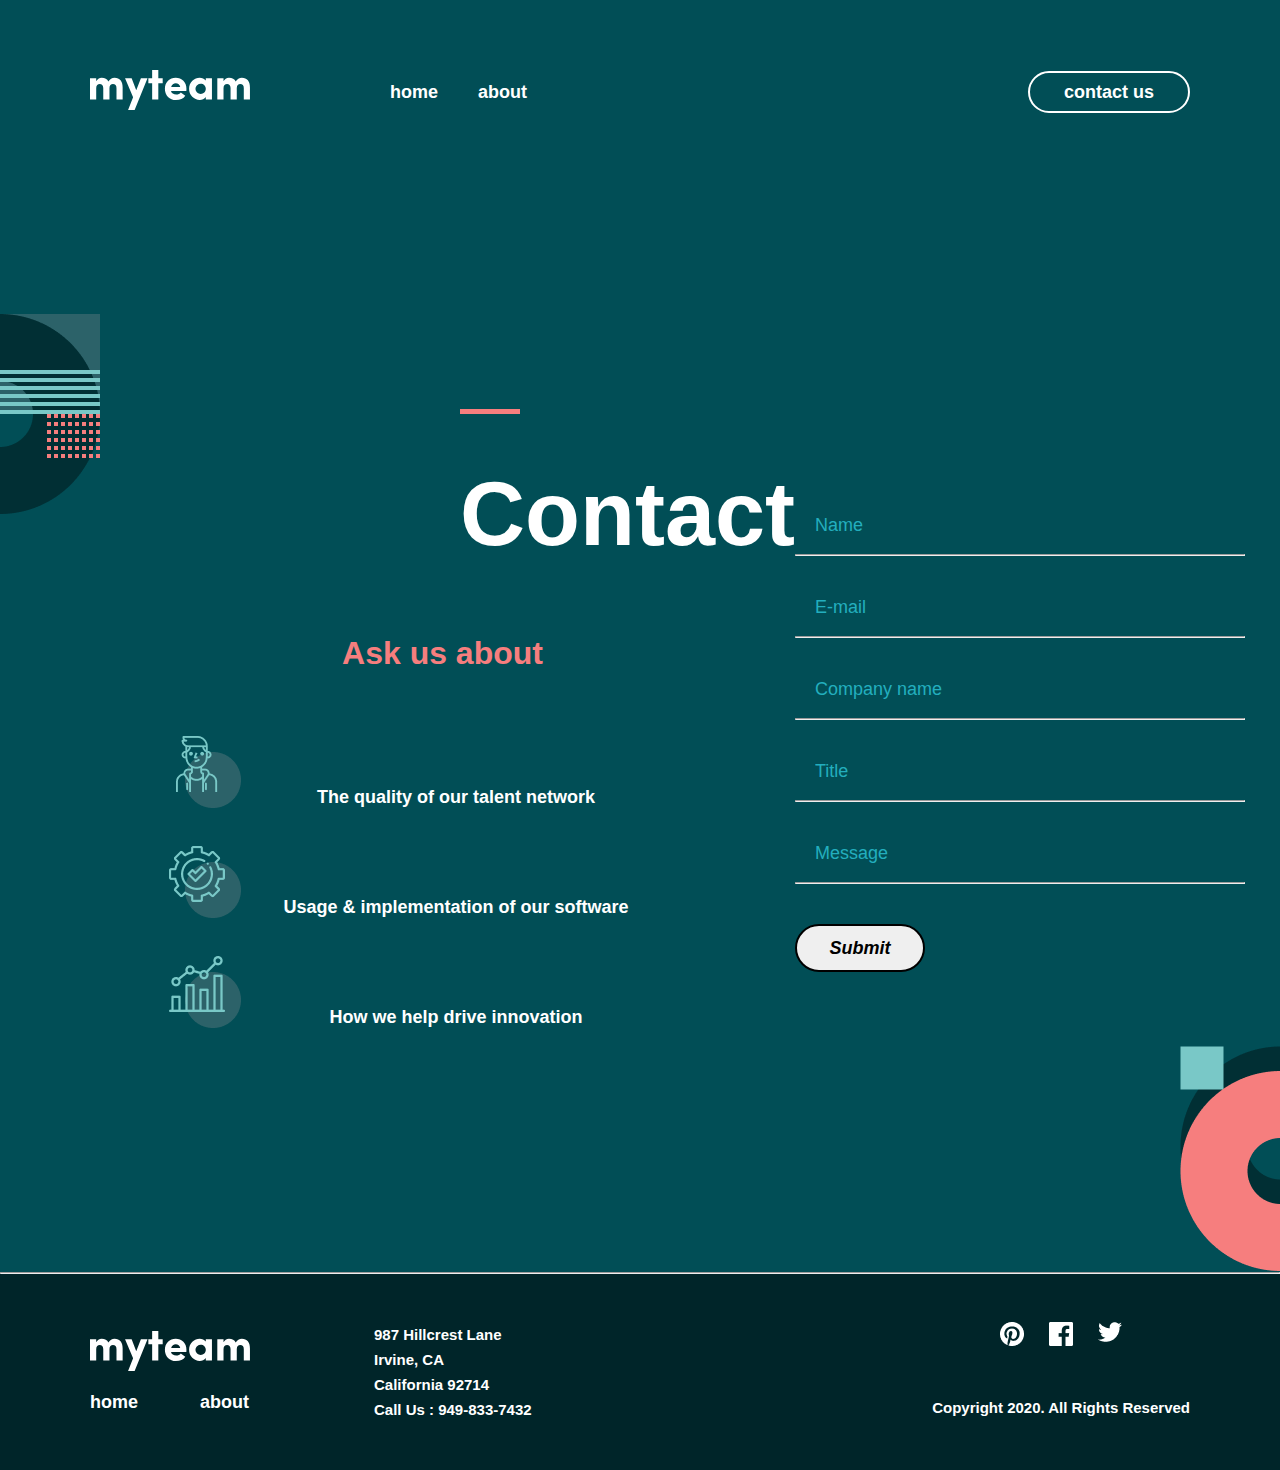
<file: contact.html>
<!DOCTYPE html>
<html lang="en">
<head>
    <meta charset="UTF-8">
    <meta http-equiv="X-UA-Compatible" content="IE=edge">
    <meta name="viewport" content="width=device-width, initial-scale=1.0">
    <title>Document</title>
    <link rel="stylesheet" href="./css/main.min.css">
</head>
<body>
    <header class="header">
        <div class="container header__inner">
            <a class="header__logo" href="./index.html">
                <img src="./img/myteam.svg" alt="">
            </a>
            <ul class="header__list">
                <li class="header__item">
                    <a href="./index.html">home</a>
                </li>
                <li class="header__item">
                    <a href="./about.html">about</a>
                </li>
                <li class="header__item">
                    <a href="#">contact us</a>
                </li>
            </ul>
        </div>
    </header>
    <section class="hero">
        <div class="container hero__inner">
            <ul class="hero__list">
                <li class="hero__title">
                    <h2>Contact</h2>
                </li>
                <li class="hero__subtitle">
                    <p>Ask us about</p>
                </li>
                <li class="hero__item">
                    <img src="./img/Group 1.png" alt="" width="72px" height="72px">
                    <p class="hero__text">The quality of our talent network</p>
                </li>
                <li class="hero__item">
                    <img src="./img/Group 2.png" alt="" width="72px" height="72px">
                    <p class="hero__text">Usage & implementation of our software</p>
                </li>
                <li class="hero__item">
                    <img src="./img/Group 3.png" alt="" width="72px" height="72px">
                    <p class="hero__text">How we help drive innovation</p>
                </li>
            </ul>
            <ul class="hero__input">
                <li class="hero__info">
                    <input class="hero__inp" type="text" placeholder="Name">
                    <hr>
                </li>
                <li  class="hero__info">
                    <input class="hero__inp" type="email" placeholder="E-mail">
                    <hr>
                </li>
                <li  class="hero__info">
                    <input class="hero__inp" type="text" placeholder="Company name">
                    <hr>
                </li>
                <li  class="hero__info">
                    <input class="hero__inp" type="text" placeholder="Title">
                    <hr>
                </li>
                <li class="hero__info">
                <input class="hero__inp" type="text" placeholder="Message">
                <hr>
                </li>
                <button class="hero__btn" type="submit">Submit</button>
            </ul>
        </div>
    </section>
    <hr>
    <footer class="footer">
        <div class="container footer_inner"> 
          <ul class="footer__menu">
           <li> 
              <a href="./index.html" >
               <img src="./img/myteam.svg" alt="">
              </a>
          </li>
            <li class="footer_logo">
                <a href="./index.html">home</a>
            </li>
            <li class="footer_logo">
                <a href="./about.html">about</a>
            </li>
          </ul>
  
          <div class="footer__adress">
            <ul class="footer__list">
              <li class="footer__item">987  Hillcrest Lane</li>
              <li class="footer__item">Irvine, CA</li>
              <li class="footer__item">California 92714</li>
              <li class="footer__item">Call Us : 949-833-7432</li>
            </ul>
          </div>
          <div class="footer__icons">
            <ul class="footer__list--icon">
                <li class="footer__item--icon"><a href="#"><img src="./img/face2.png" alt=""></a></li>
                <li class="footer__item--icon"><a href="#"><img src="./img/face.png" alt=""></a></li>
              <li class="footer__item--icon"><a href="#"><img src="./img/twitter.png" alt=""></a></li>
            </ul>
            <p>Copyright 2020. All Rights Reserved</p>
          </div>
        </div>
      </footer>
</body>
</html>
</file>
<file: css/main.min.css>
.header{background-color:#014e56;padding-top:80px}.header__nav{display:flex;align-items:center;justify-content:space-between}.header__list{display:flex;justify-content:space-between;width:800px}.header__item:nth-child(2){display:flex;flex-grow:1;margin-left:40px}.header__item{font-size:18px;font-weight:600;cursor:pointer}.header__item:hover>a{color:#f67e7e}.header__item:nth-child(3){padding:8px 32px;border:1px solid #fff;border-radius:40px;transition:all ease .5s;cursor:pointer}.header__item:nth-child(3):hover{background-color:#f67e7e;border-color:#f67e7e}.header__item:nth-child(3)>a:hover{color:#014e56}.wrapper{background-color:#014e56;padding-bottom:200px;padding-top:135px;background-image:url(../img/Group\ 1\ \(2\).png),url(../img/Group\ 2\ \(2\).png);background-repeat:no-repeat;background-position:bottom right 165px,left center}.wrapper__inner{font-style:normal}.wrapper__list{display:flex;align-items:center;justify-content:space-between}.wrapper__title{font-weight:700;font-size:75px;font-style:normal}.wrapper__title span{color:#f67e7e}.wrapper__text{font-style:normal;font-weight:600;font-size:18px;padding-top:80px;margin-left:25px;position:relative}.wrapper__text::before{position:absolute;content:"";width:60px;height:5px;top:-39px;background-color:#79c8c7}.hero{background-color:#012f34;padding-top:70px;padding-bottom:170px;background-image:url(../img/Group\ 8\ \(1\).png);background-repeat:no-repeat;background-position:right bottom}.hero__inner{display:flex;align-items:center;justify-content:space-between}.hero__title{color:#fff;font-size:45px;position:relative}.hero__title::before{position:absolute;width:60px;height:5px;content:"";background-color:#f67e7e;top:-55px}.hero__text{font-size:18px;font-weight:600;margin-left:5px;width:450px}.hero__subtitle{font-weight:700;font-style:normal;font-size:19px;color:#f67e7e}.page{background-color:#004047;padding-top:110px;padding-bottom:150px;background-image:url(../img/Group\ org.png),url(../img/Group\ org2.png);background-repeat:no-repeat;background-position:left top,right bottom}.page__inner{display:flex;flex-direction:column;align-items:center;justify-content:center}.page__title{text-align:center;color:#fff;font-weight:700;font-style:normal;font-size:44px}.page__title span{color:#79c8c7}.page__list{display:flex;align-items:center;padding-top:50px}.page__item{text-align:center;font-style:normal;margin-top:50px}.page__item::before{content:url(../img/obb.png);width:67px;margin:0 auto;margin-bottom:-20px}.page__info{font-style:italic;margin-top:10px}.page_subtitle{color:#79c8c7}.page__con{display:flex;align-items:center;justify-content:space-between;width:900px;text-align:center;margin-top:20px}.page__info{font-style:italic;margin-bottom:35px}.main{background-color:#f67e7e;padding-top:70px;padding-bottom:70px;background-image:url(../img/pos\(3\).png);background-repeat:no-repeat;background-position:left bottom}.main__list{display:flex;align-items:center;justify-content:space-around}.main__title{color:#012f34;font-weight:700;font-style:normal;font-size:34px;line-height:34px}.main__text{border:2px solid #012f34;padding:11px 35px;border-radius:35px;cursor:pointer;transition:all ease .5s}.main__text:hover{border:2px solid #fff;background-color:#012f34}.main__text>a:hover{color:#f67e7e}.footer{background-color:#002529;padding:48px 0}.footer_inner{display:flex;justify-content:space-between}.footer__menu{list-style-type:none;display:flex;flex-wrap:wrap;align-content:space-around;width:159px;margin-right:125px}.footer__menu .footer_logo a{text-decoration:none;font-weight:600;font-size:18px;color:#fff;transition:all ease .5s}.footer__menu .footer_logo a:hover{color:#f67e7e}.footer__menu .footer_logo:nth-child(2){display:flex;flex-grow:1}.footer__adress{display:flex;flex-grow:1}.footer__list{list-style-type:none;font-weight:600;font-size:15px;line-height:25px;color:#fff}.footer__icons{display:flex;flex-direction:column}.footer__list--icon{display:flex;flex-direction:row;justify-content:center;list-style-type:none}.footer__item--icon:nth-child(2){padding:0 25px}.footer__icons p{margin-top:49px;font-weight:600;font-size:15px;color:#fff}.header{background-color:#014e56;padding:50px 0}.header__inner{display:flex;align-items:center;justify-content:space-between}.header__list{display:flex;justify-content:space-between;width:800px}.header__item:nth-child(2){display:flex;flex-grow:1;margin-left:40px}.header__item:nth-child(3){padding:8px 32px;border:2px solid #fff;border-radius:40px;transition:all ease .8s}.header__item:nth-child(3):hover{background-color:#f67e7e;border-color:#f67e7e}.header__item a:hover{color:#f67e7e;transition:all ease .8s}.header__item:nth-child(3) a:hover{color:#014e56}.main{background-color:#014e56;padding:70px 0;background-image:url(../about_img/Group\ 8\ \(5\).png);background-repeat:no-repeat;background-position:bottom right}.main__list{display:flex;flex-grow:1}.main__title{margin-right:350px;font-size:45px;font-weight:700;color:#fff}.main__text{font-size:18px;font-weight:600;color:#fff;margin-top:55px;position:relative}.main__text::before{content:"";width:45px;height:4px;background-color:#f67e7e;position:absolute;top:-70px}.hero{background-color:#004047;background-image:url(../img/Group\ 8\ \(6\).png),url(../img/Group\ 8\ Copy.png);background-repeat:no-repeat;background-position:left top,right bottom;padding:70px 0}.hero__title{margin-left:370px;margin-top:150px;margin-bottom:40px;font-size:40px;font-weight:700;color:#fff;line-height:40px}.hero__list{display:flex;align-items:center;justify-content:space-between;margin-bottom:100px}.hero__item{text-align:center;color:#fff;margin-top:30px}.hero__con1{display:flex;align-items:center;justify-content:center;width:350px;height:220px;background-color:#012f34;flex-direction:column;position:relative}.hero__con1::after{content:url(../img/Combined\ Shape.png);display:flex;align-items:center;justify-content:center;width:46px;height:46px;background-color:#f67e7e;border:2px solid #000;border-radius:50%;position:absolute;bottom:-26px}.hero__con2{display:flex;align-items:center;justify-content:center;width:350px;height:220px;background-color:#012f34;flex-direction:column;position:relative}.hero__con2::after{content:url(../img/Combined\ Shape\ \(2\).png);display:flex;align-items:center;justify-content:center;width:46px;height:46px;background-color:#79c8c7;border:2px solid #000;border-radius:50%;position:absolute;bottom:-26px}.hero__twit img{margin-top:20px;margin-right:20px}.hero__item b{font-size:20px;font-weight:400;color:#79c8c7;margin:10px 0}.info{background-image:url(../img/clients-bg.png);background-color:#012f34;padding:150px;background-repeat:no-repeat}.info__inner{display:flex;flex-direction:column;align-items:center;justify-content:center}.info__title{color:#fff;font-style:italic;font-size:48px;line-height:50px;font-weight:700;margin-bottom:70px}.wrapper{background-color:#f67e7e;padding:85px 0;background-image:url(../about_img/Group\ 8\ \(7\).png);background-repeat:no-repeat;background-position:left bottom}.wrapper__list{display:flex;align-items:center;justify-content:space-between;margin-left:120px}.wrapper__title{font-weight:700;font-size:29px;color:#012f34;line-height:30px}.wrapper__item{padding:11px 42px;border:2px solid #012f34;border-radius:35px;transition:all ease .8s}.wrapper__item:hover{background-color:#012f34;border:2px solid #fff}.wrapper__item a{color:#012f34}.wrapper__item a:hover{color:#f67e7e}.header{background-color:#014e56;padding-top:70px}.header__inner{display:flex;align-items:center;justify-content:space-between}.header__list{display:flex;align-items:center;width:800px}.header__item{font-size:18px;line-height:18px}.header__item a:hover{color:#f67e7e}.header__item:nth-child(2){display:flex;flex-grow:1;margin-left:40px}.header__item:nth-child(3){padding:10px 34px;border:2px solid #fff;border-radius:40px;transition:all ease .8s}.header__item:nth-child(3):hover{background-color:#f67e7e}.header__item:nth-child(3) a:hover{color:#014e56}.hero{background-color:#014e56;background-image:url(../img/Group\ 8\ \(8\).png),url(../img/Group\ 7\ \(1\).png);background-repeat:no-repeat;background-position:left top 150px,right bottom;padding-top:150px;padding-bottom:140px}.hero__inner{display:flex;align-items:center;justify-content:space-between}.hero__title{font-size:60px;font-weight:700;color:#fff;line-height:100px}.hero__subtitle{font-size:32px;line-height:48px;font-weight:700;color:#f67e7e;margin:25px}.hero__list{display:flex;flex-direction:column}.hero__item{display:flex;align-items:center;justify-content:center;color:#fff;font-size:18px;line-height:30px}.hero__item p{margin-left:35px;width:400px}.hero__text{margin-right:40px;padding-right:40px;margin-top:50px}.hero__info{width:450px}.hero__inp{width:600px;height:30px;background-color:#014e56;border:none;outline:none;padding-left:20px;padding-bottom:30px;padding-top:50px;font-size:20px;line-height:40px;color:#fff}.hero__inp::-moz-placeholder{color:#23aebe;font-size:18px;line-height:25px}.hero__inp:-ms-input-placeholder{color:#23aebe;font-size:18px;line-height:25px}.hero__inp::placeholder{color:#23aebe;font-size:18px;line-height:25px}.hero__info:nth-child(5){background-color:red}.hero__btn{margin-top:40px;width:130px;height:48px;font-size:18px;line-height:20px;font-weight:600;font-style:italic;border:2px solid #000;border-radius:25px;transition:all ease .8s;cursor:pointer}.hero__btn:hover{background-color:#f67e7e;color:#002529}*{margin:0;padding:0;box-sizing:border-box}.container{width:1100px;margin:0 auto}body{display:flex;flex-direction:column;min-height:100vh;font-family:"Livvic",sans-serif}ul li{list-style:none;color:#fff}a{text-decoration:none;color:#fff}/*# sourceMappingURL=main.min.css.map */
</file>
